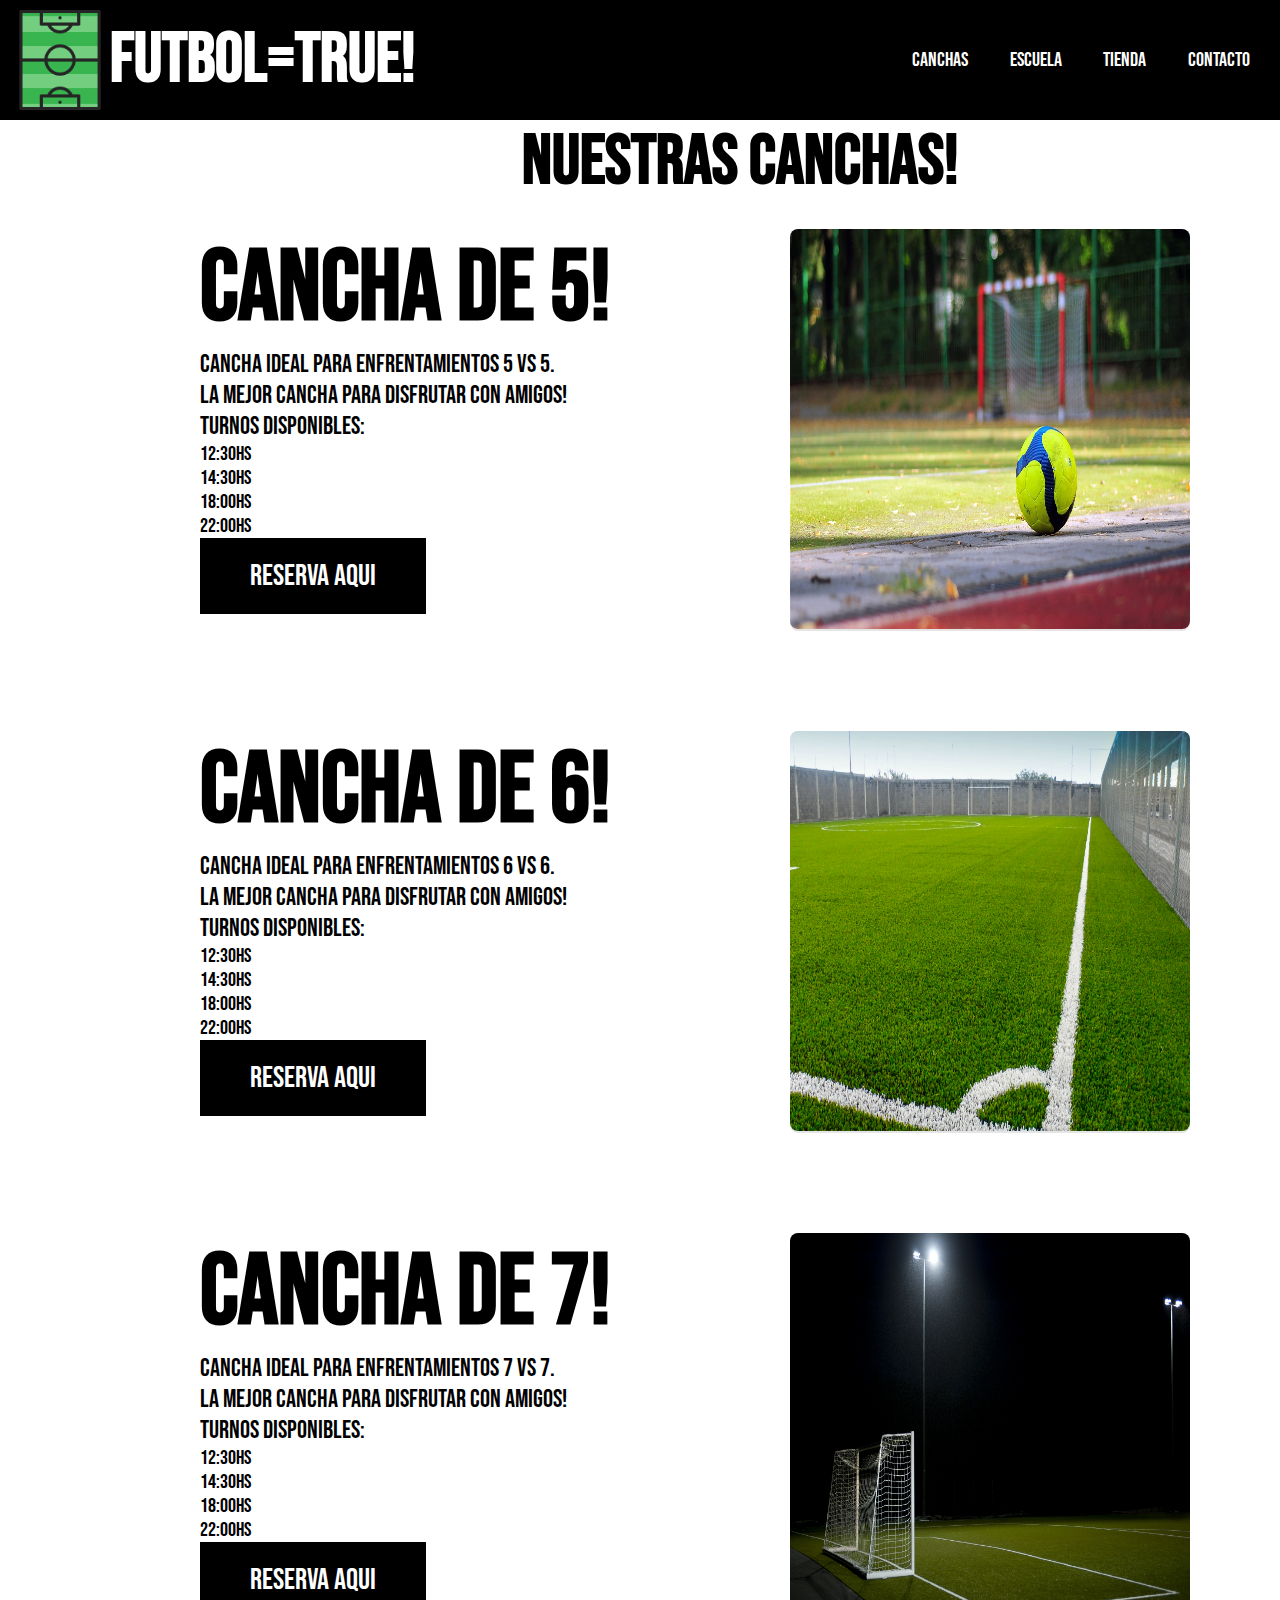
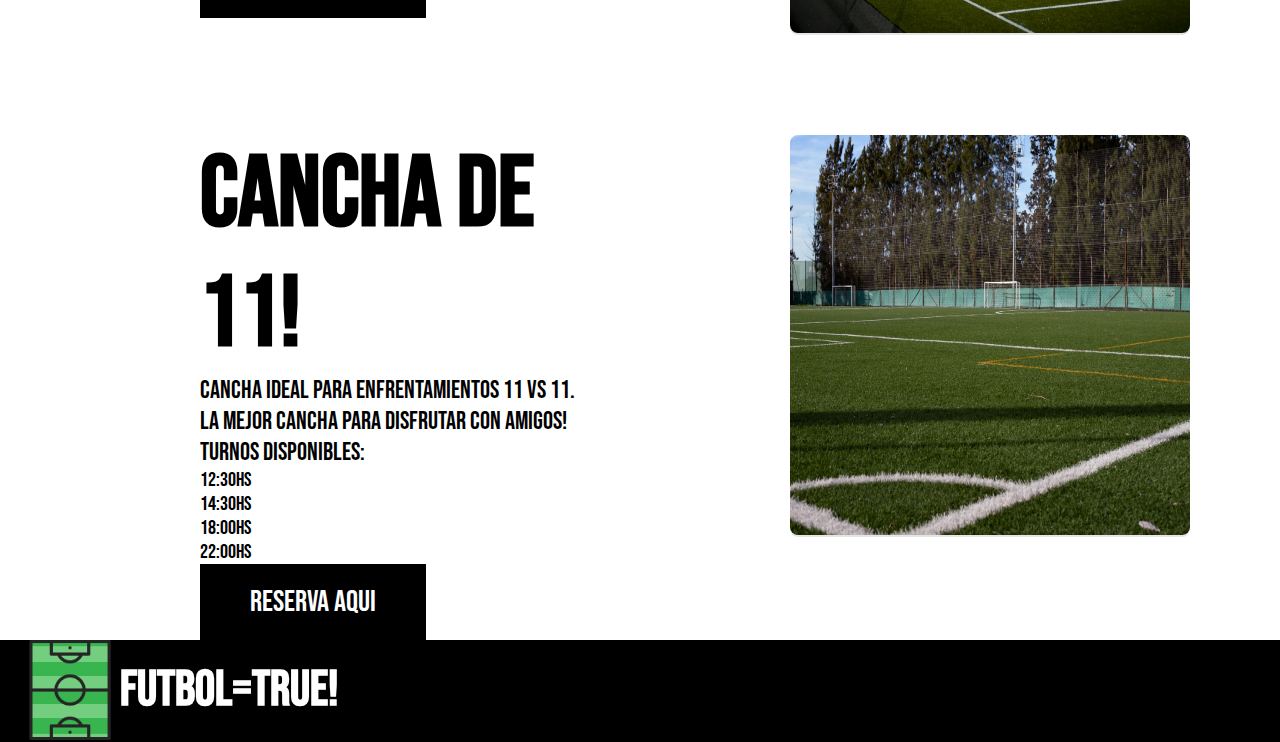
<file: canchas.html>
<!DOCTYPE html>
<html lang="en">

<head>
    <meta charset="UTF-8">
    <meta http-equiv="X-UA-Compatible" content="IE=edge">
    <meta name="viewport" content="width=device-width, initial-scale=1.0">
    <link rel="stylesheet" href="css/main.css">
    <link rel="stylesheet" href="css/styles.css">
    <!-- <link rel="stylesheet" href="css/styles.css"> -->

    <link rel="preconnect" href="https://fonts.googleapis.com">
    <link rel="preconnect" href="https://fonts.gstatic.com" crossorigin>
    <link href="https://fonts.googleapis.com/css2?family=Bebas+Neue&display=swap" rel="stylesheet">
    <title>FUTBOL=TRUE!</title>
</head>

<body>
    <header>



        <nav class="navbar flex-row container2 efecto" id="canchas">
            <div class="flex-row container_logo ">
                <picture class="logo_img ">
                    <img src="img/campo-de-futbol.png" alt="gol" class="logo_img">
                </picture>


                <a href="index.html">
                    <h1 class="logo_nombre">
                        Futbol=<span class="logo__bold">True!</span>
                    </h1>
                </a>
            </div>

            <ul class="menu flex-column    ">
                <li><a class="menu_link" href="canchas.html">Canchas</a></li>
                <li><a class="menu_link" href="escuela.html">Escuela</a></li>
                <li><a class="menu_link" href="tienda.html">Tienda</a></li>
                <li><a class="menu_link" href="contacto.html">Contacto</a></li>
            </ul>


        </nav>
    </header>
    <section>
        <main class="">

            <div class="container_cancha">
                <h1 class="centrar-txt margin-bot container_h1 ">Nuestras Canchas!</h1>

                <div class="contenedor_grid  container_grid">



                    <div>
                        <h2 class="contenido_canchas_h1  container_h2 ">Cancha de 5!</h2>
                        <p class="color-n container_p">Cancha ideal para enfrentamientos 5 Vs 5.

                            <br> La mejor cancha para disfrutar con amigos! <br> Turnos disponibles:
                        </p>
                        <ul class="contenido_canchas_ul container_ul">
                            <li>12:30hs</li>
                            <li>14:30HS</li>
                            <li>18:00HS</li>
                            <li>22:00HS</li>
                        </ul>
                        <a href="#canchas"> <button class="boton container_canchas_boton" type="button"
                                href="#canchas">RESERVA
                                AQUI</button></a>
                    </div>
                    <picture>

                        <img class="contenedor_img container_img card" src="img/cancha de 5.jpg" alt="cancha de 5">
                    </picture>
                </div>

                <div class="contenedor_grid  container_grid">

                    <div>
                        <h2 class="contenido_canchas_h1 container_h2">Cancha de 6!</h2>
                        <p class="color-n container_p">Cancha ideal para enfrentamientos 6 Vs 6.

                            <br> La mejor cancha para disfrutar con amigos! <br> Turnos disponibles:
                        </p>
                        <ul class="contenido_canchas_ul container_ul">
                            <li>12:30hs</li>
                            <li>14:30HS</li>
                            <li>18:00HS</li>
                            <li>22:00HS</li>
                        </ul>
                        <a href="#canchas"> <button class="boton container_canchas_boton" type="button"
                                href="#canchas">RESERVA
                                AQUI</button></a>
                    </div>
                    <picture>

                        <img class="contenedor_img2  card container_img" src="img/cancha de 7.jpg" alt="cancha de 6">
                    </picture>
                </div>
                <div class="contenedor_grid container_grid ">




                    <div>
                        <h2 class="contenido_canchas_h1 container_h2">Cancha de 7!</h2>
                        <p class="color-n container_p">Cancha ideal para enfrentamientos 7 Vs 7.

                            <br> La mejor cancha para disfrutar con amigos! <br> Turnos disponibles:
                        </p>
                        <ul class="contenido_canchas_ul container_ul">
                            <li>12:30hs</li>
                            <li>14:30HS</li>
                            <li>18:00HS</li>
                            <li>22:00HS</li>
                        </ul>
                        <a href="#canchas"> <button class="boton container_canchas_boton" type="button"
                                href="#canchas">RESERVA
                                AQUI</button></a>
                    </div>
                    <picture>

                        <img class="contenedor_img card container_img" src="img/chancha de 7 turno nocturno.jpg"
                            alt="cancha de 7">
                    </picture>

                </div>
                <div class="contenedor_grid2 container_grid2">



                    <div class="contenedor_div canchas11 ">
                        <h2 class="contenido_canchas_h1 container_h2">Cancha de 11!</h2>
                        <p class="color-n container_p">Cancha ideal para enfrentamientos 11 Vs 11.

                            <br> La mejor cancha para disfrutar con amigos! <br> Turnos disponibles:
                        </p>
                        <ul class="contenido_canchas_ul container_ul">
                            <li>12:30hs</li>
                            <li>14:30HS</li>
                            <li>18:00HS</li>
                            <li>22:00HS</li>
                        </ul>
                        <a href="#canchas"> <button class="boton container_canchas_boton" type="button"
                                href="#canchas">RESERVA
                                AQUI</button></a>
                    </div>
                    <picture>

                        <img class="contenedor_img3 card  container_img3" src="img/NEW-PERFIL-JUNE-2020-19.jpg"
                            alt="cancha de 11">
                    </picture>

                </div>
            </div>
        </main>
    </section>













    <footer>
        <nav class="menu flex-row " id="canchas">
            <div class="flex-row menu_div">
                <picture class="menu_div_pic ">
                    <img src="img/campo-de-futbol.png" alt="gol" class="logo_img menu_div_pic--img">
                </picture>


                <h2 class="menu_logo">
                    Futbol=<span class="logo__bold">True!</span>
                </h2>

            </div>

            <!-- <ul class=" flex-row menu_div_ul">
                <li><a class="menu_link" href="canchas.html">Canchas</a></li>
                <li><a class="menu_link" href="escuela.html">Escuela</a></li>
                <li><a class="menu_link" href="tienda.html">Tienda</a></li>
                <li><a class="menu_link" href="contacto.html">Contacto</a></li>
            </ul> -->


        </nav>
    </footer>
</body>

</html>
</file>
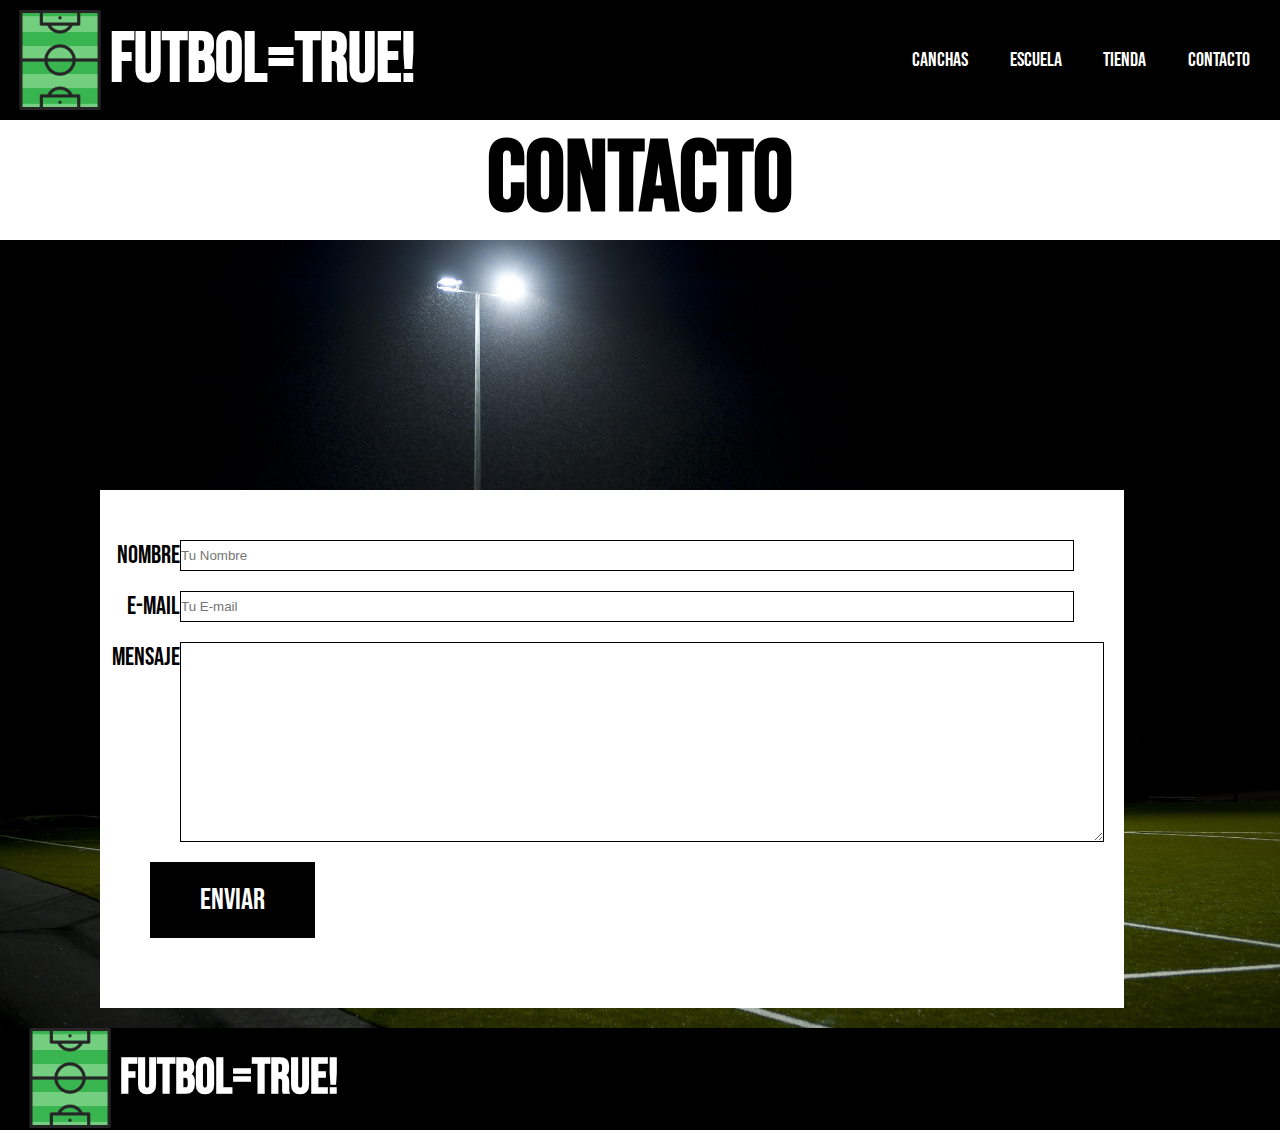
<file: contacto.html>
<!DOCTYPE html>
<html lang="en">

<head>
  <meta charset="UTF-8" />
  <meta http-equiv="X-UA-Compatible" content="IE=edge" />
  <meta name="viewport" content="width=device-width, initial-scale=1.0" />
  <link rel="stylesheet" href="css/styles.css" />
  <link rel="stylesheet" href="css/main.css">
  <link rel="preconnect" href="https://fonts.googleapis.com" />
  <link rel="preconnect" href="https://fonts.gstatic.com" crossorigin />
  <link href="https://fonts.googleapis.com/css2?family=Bebas+Neue&display=swap" rel="stylesheet" />
  <title>FUTBOL=TRUE!</title>
</head>

<body>
  <header>
    <nav class="navbar flex-row container2 efecto" id="canchas">
      <div class="flex-row container_logo ">
        <picture class="logo_img ">
          <img src="img/campo-de-futbol.png" alt="gol" class="logo_img">
        </picture>


        <a href="index.html">
          <h1 class="logo_nombre">
            Futbol=<span class="logo__bold">True!</span>
          </h1>
        </a>
      </div>

      <ul class="menu flex-column    ">
        <li><a class="menu_link" href="canchas.html">Canchas</a></li>
        <li><a class="menu_link" href="escuela.html">Escuela</a></li>
        <li><a class="menu_link" href="tienda.html">Tienda</a></li>
        <li><a class="menu_link" href="contacto.html">Contacto</a></li>
      </ul>


    </nav>

  </header>

  <section>
    <main class="container_contacto">
      <h3 class="centrar-texto negro container_h4">Contacto</h3>

      <div class="contacto-bg container_contacto"></div>

      <form class="formulario container_form">
        <div class="campo container_form-camp">
          <label class="campo__label container_camp_label" for="nombre">Nombre</label>
          <input class="campo__field container_camp_fiel" type="text" placeholder="Tu Nombre" id="nombre" />
        </div>
        <div class="campo campo container_form-camp">
          <label class="campo__label container_camp_label" for="email">E-mail</label>
          <input class="campo__field container_camp_field" type="email" placeholder="Tu E-mail" id="email" />
        </div>
        <div class="campo campo container_form-camp">
          <label class="campo__label container_camp_label" for="mensaje">Mensaje</label>
          <textarea class="campo__field container_camp_field campo__field--textarea container_camp_field--textarea"
            id="mensaje"></textarea>
        </div>

        <div class="campo container_form-camp ">
          <input type="submit" value="Enviar" class="container_form_boton boton boton--primario" />
        </div>
      </form>
    </main>
  </section>

  <footer>
    <nav class="menu flex-row " id="canchas">
      <div class="flex-row menu_div">
        <picture class="menu_div_pic ">
          <img src="img/campo-de-futbol.png" alt="gol" class="logo_img menu_div_pic--img">
        </picture>


        <h2 class="menu_logo">
          Futbol=<span class="logo__bold">True!</span>
        </h2>

      </div>

      <!-- <ul class=" flex-row menu_div_ul">
            <li><a class="menu_link" href="canchas.html">Canchas</a></li>
            <li><a class="menu_link" href="escuela.html">Escuela</a></li>
            <li><a class="menu_link" href="tienda.html">Tienda</a></li>
            <li><a class="menu_link" href="contacto.html">Contacto</a></li>
        </ul> -->


    </nav>
  </footer>
</body>

</html>
</file>
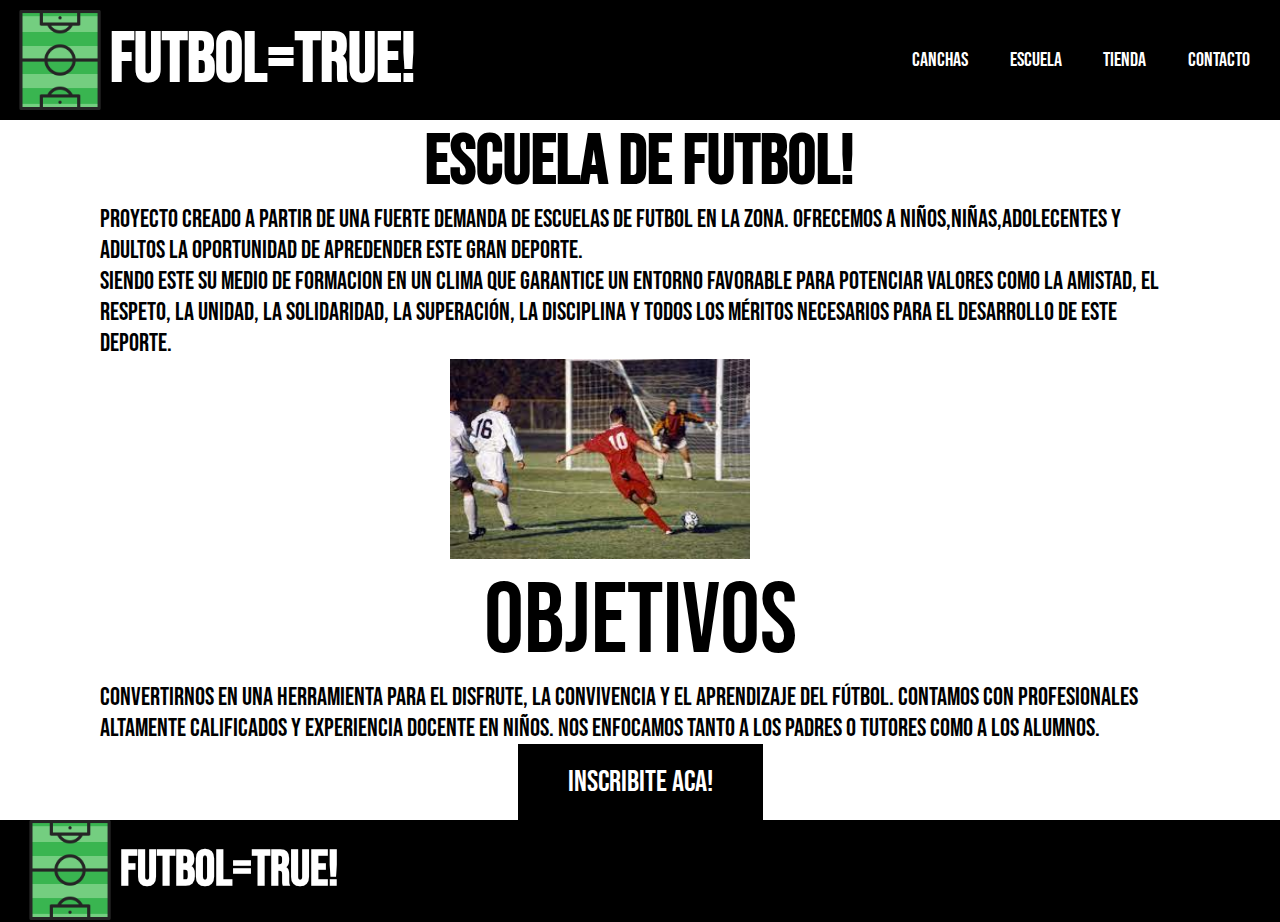
<file: escuela.html>
<!DOCTYPE html>
<html lang="en">

<head>
    <meta charset="UTF-8">
    <meta http-equiv="X-UA-Compatible" content="IE=edge">
    <meta name="viewport" content="width=device-width, initial-scale=1.0">
    <link rel="stylesheet" href="css/styles.css">
    <link rel="stylesheet" href="css/main.css">
    <link rel="preconnect" href="https://fonts.googleapis.com">
    <link rel="preconnect" href="https://fonts.gstatic.com" crossorigin>
    <link href="https://fonts.googleapis.com/css2?family=Bebas+Neue&display=swap" rel="stylesheet">
    <title>FUTBOL=TRUE!</title>
</head>

<body>
    <header>
        <!-- <nav class="navbar flex-row  margin-bot efecto " id="canchas">
            <div class="flex-row menu_div">
                <picture class="logo_img  menu_div_pic">
                    <img src="img/campo-de-futbol.png" alt="gol" class="logo_img menu_div_pic--img">
                </picture>

                <a class="menu_div_a" href="index.html">
                    <h2 class="logo_nombre navbar_div_h2">
                        Futbol=<span class="logo__bold">True!</span>
                    </h2>
                </a>

            </div>

            <ul class=" flex-row menu_div_ul">
                <li><a class="menu_link" href="canchas.html">Canchas</a></li>
                <li><a class="menu_link" href="escuela.html">Escuela</a></li>
                <li><a class="menu_link" href="tienda.html">Tienda</a></li>
                <li><a class="menu_link" href="contacto.html">Contacto</a></li>
            </ul>


        </nav> -->
        <nav class="navbar flex-row container2 efecto" id="canchas">
            <div class="flex-row container_logo ">
                <picture class="logo_img ">
                    <img src="img/campo-de-futbol.png" alt="gol" class="logo_img">
                </picture>


                <a href="index.html">
                    <h1 class="logo_nombre">
                        Futbol=<span class="logo__bold">True!</span>
                    </h1>
                </a>
            </div>

            <ul class="menu flex-column    ">
                <li><a class="menu_link" href="canchas.html">Canchas</a></li>
                <li><a class="menu_link" href="escuela.html">Escuela</a></li>
                <li><a class="menu_link" href="tienda.html">Tienda</a></li>
                <li><a class="menu_link" href="contacto.html">Contacto</a></li>
            </ul>


        </nav>

    </header>


    <section>
        <main>
            <h1 class="centrar-txt">Escuela de Futbol!</h1>
            <div class="container ">

                <div class="container_escuela">
                    <p class="color-n ">
                        Proyecto creado a partir de una fuerte demanda de escuelas de futbol en la zona.
                        Ofrecemos a niños,niñas,adolecentes y adultos la oportunidad de
                        apredender este gran
                        deporte.
                        <br>Siendo este su medio de formacion en un clima que garantice un entorno favorable para
                        potenciar valores como la amistad, el respeto, la unidad, la solidaridad, la superación, la
                        disciplina y todos los méritos necesarios para el desarrollo de este deporte.
                </div>
                <div class="flex-row container_pic">
                    <picture>
                        <img class="contenedor_img4" src="img/escuela.jpg" alt="escuela">
                    </picture>
                    <picture>
                        <img class="contenedor_img5" src="img/escuela2.jpg" alt="escuela">
                    </picture>
                </div>
                <div class="flex-column container_objetivos">
                    <p class="negro centrar-txt">OBJETIVOS</p>
                    <p class="color-n">Convertirnos en una herramienta para el disfrute, la convivencia y el aprendizaje
                        del
                        fútbol.
                        Contamos con profesionales altamente calificados y experiencia docente en niños. NOS ENFOCAMOS

                        tanto a los padres o tutores como a los alumnos.</p>
                    <a href="#canchas"> <button class="boton  menu_link" type="button" href="#canchas">
                            inscribite aca!</button></a>
                    </p>
                </div>
            </div>
        </main>
    </section>
    <footer>
        <nav class="menu flex-row " id="canchas">
            <div class="flex-row menu_div">
                <picture class="menu_div_pic ">
                    <img src="img/campo-de-futbol.png" alt="gol" class="logo_img menu_div_pic--img">
                </picture>


                <h2 class="menu_logo">
                    Futbol=<span class="logo__bold">True!</span>
                </h2>

            </div>

            <!-- <ul class=" flex-row menu_div_ul">
                <li><a class="menu_link" href="canchas.html">Canchas</a></li>
                <li><a class="menu_link" href="escuela.html">Escuela</a></li>
                <li><a class="menu_link" href="tienda.html">Tienda</a></li>
                <li><a class="menu_link" href="contacto.html">Contacto</a></li>
            </ul> -->


        </nav>
    </footer>
</body>

</html>
</file>
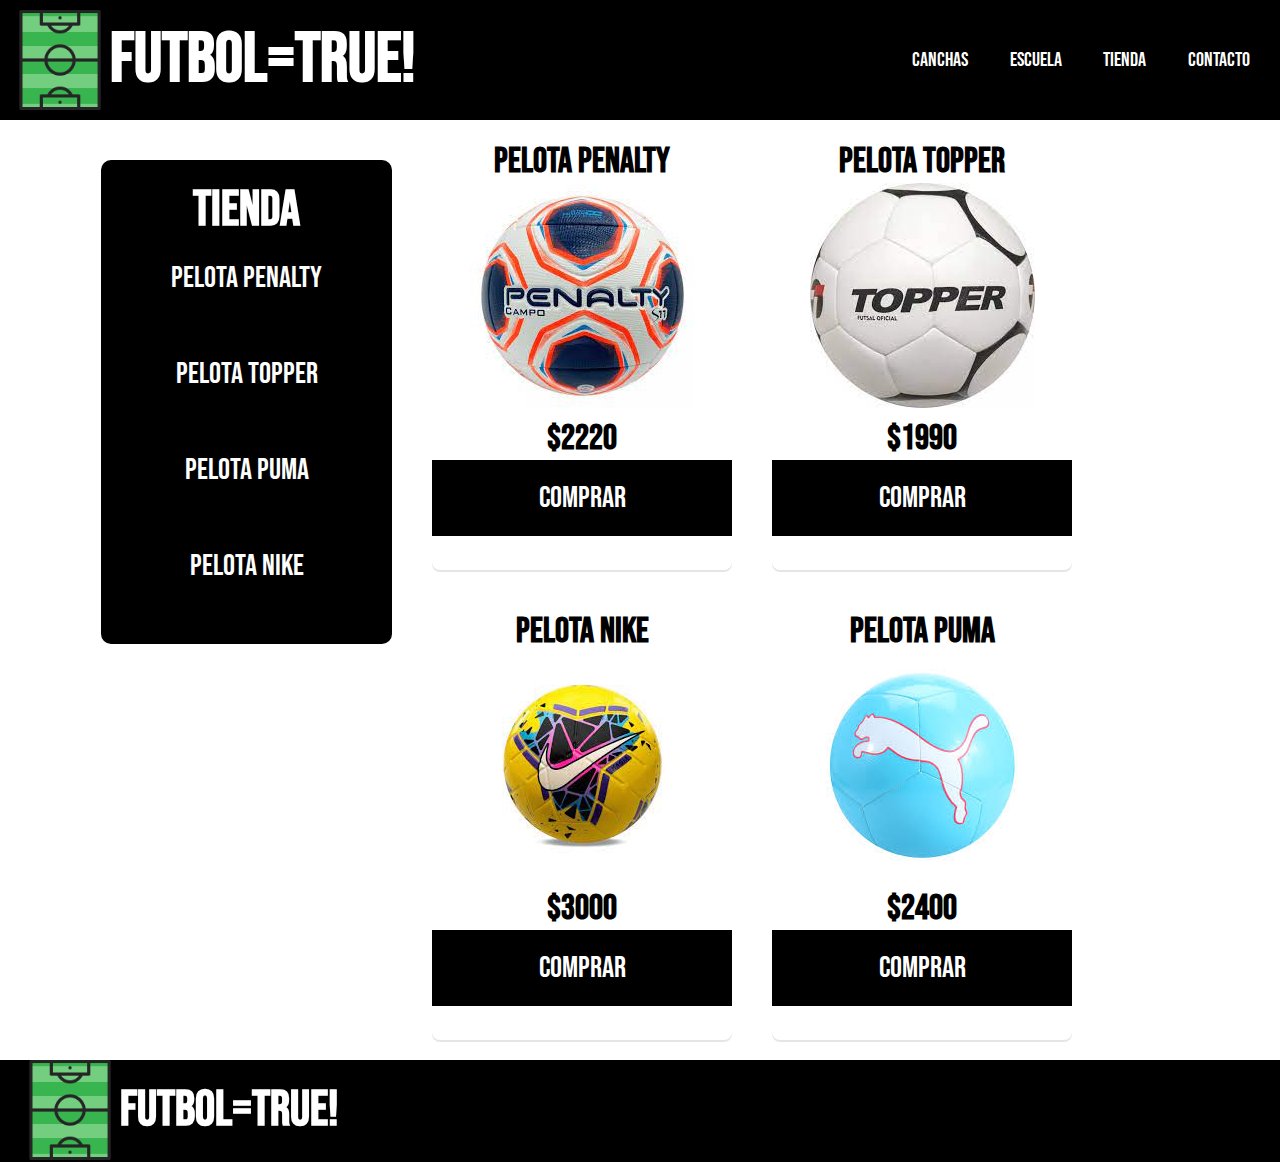
<file: tienda.html>
<!DOCTYPE html>
<html lang="en">

<head>
    <meta charset="UTF-8">
    <meta http-equiv="X-UA-Compatible" content="IE=edge">
    <meta name="viewport" content="width=device-width, initial-scale=1.0">
    <link rel="stylesheet" href="css/styles.css">
    <link rel="stylesheet" href="css/main.css">
    <link rel="preconnect" href="https://fonts.googleapis.com">
    <link rel="preconnect" href="https://fonts.gstatic.com" crossorigin>
    <link href="https://fonts.googleapis.com/css2?family=Bebas+Neue&display=swap" rel="stylesheet">
    <title>FUTBOL=TRUE!</title>
</head>

<body>
    <header>
        <nav class="navbar flex-row container2 efecto" id="canchas">
            <div class="flex-row container_logo ">
                <picture class="logo_img ">
                    <img src="img/campo-de-futbol.png" alt="gol" class="logo_img">
                </picture>


                <a href="index.html">
                    <h1 class="logo_nombre">
                        Futbol=<span class="logo__bold">True!</span>
                    </h1>
                </a>
            </div>

            <ul class="menu flex-column    ">
                <li><a class="menu_link" href="canchas.html">Canchas</a></li>
                <li><a class="menu_link" href="escuela.html">Escuela</a></li>
                <li><a class="menu_link" href="tienda.html">Tienda</a></li>
                <li><a class="menu_link" href="contacto.html">Contacto</a></li>
            </ul>


        </nav>

    </header>

    <section>
        <main>
            <div class=" flex-row container">

                <aside id="aside2" class="flex-column titulo aside2 aside3 container_aside2">
                    <h3 class="titulo container_h3">Tienda</h3>
                    <nav class="indice  flex-column container_aside_nav">
                        <a class="boton container_canchas_boton" href="#penalty">Pelota penalty</a>
                        <a class="boton container_canchas_boton" href="#topper">Pelota topper</a>
                        <a class="boton container_canchas_boton" href="#puma">Pelota puma</a>
                        <a class="boton container_canchas_boton" href="#nike2">Pelota nike</a>
                        <!-- 
                        <a class="boton container_canchas_boton" href="#adidas">Botin adidas</a>
                        <a class="boton container_canchas_boton" href="#nike">Botin nike</a> -->


                    </nav>
                </aside>
                <!-- flex-row  -->
                <div class="contenedor_tienda_pelotas container_tienda ">
                    <!-- div de abajo clases :flex-column contenedor_tienda_grid ancla -->
                    <div class="  container_tienda_pelotas">
                        <div class="contenedor_tienda_producto card extra ancla container_pelota--penalty">
                            <h3 id="penalty">Pelota penalty</h3>
                            <img src="img/ppenalty.jpg" alt="adidas">
                            <h3>$2220</h3>
                            <a class="ancla" href="#"> <button class="boton ancla container_canchas_boton" type="button"
                                    href="#">
                                    Comprar</button></a>
                            </p>
                        </div>
                        <div class="contenedor_tienda_producto extra card container_pelota--topper">
                            <h3 id="topper">Pelota topper</h3>
                            <img src="img/ptoper.jpg" alt="adidas">
                            <h3>$1990</h3>
                            <a href="#"> <button class="boton ancla  container_canchas_boton" type="button" href="#">
                                    Comprar</button></a>
                            </p>
                        </div>
                        <div class="contenedor_tienda_producto card container_pelota--nike ">
                            <h3 id="nike2">Pelota nike</h3>
                            <img src="img/pnike.jpg" alt="adidas">
                            <h3>$3000</h3>
                            <a href="#"> <button class="boton ancla  container_canchas_boton" type="button " href="#">
                                    Comprar</button></a>
                            </p>
                        </div>
                        <div class="contenedor_tienda_producto extra card container_pelota--puma">
                            <h3 id="puma">Pelota puma</h3>
                            <img src="img/ppuma.jpg" alt="adidas">
                            <h3>$2400</h3>
                            <a href="#"> <button class="boton ancla  container_canchas_boton" type="button" href="#">
                                    Comprar</button></a>
                            </p>

                        </div>
                        <!-- fin pelotas -->
                    </div>

                </div>
            </div>
            </div>

            </div>


            </div>

        </main>
    </section>
    <footer>
        <nav class="menu flex-row " id="canchas">
            <div class="flex-row menu_div">
                <picture class="menu_div_pic ">
                    <img src="img/campo-de-futbol.png" alt="gol" class="logo_img menu_div_pic--img">
                </picture>


                <h2 class="menu_logo">
                    Futbol=<span class="logo__bold">True!</span>
                </h2>

            </div>

            <!-- <ul class=" flex-row menu_div_ul">
                <li><a class="menu_link" href="canchas.html">Canchas</a></li>
                <li><a class="menu_link" href="escuela.html">Escuela</a></li>
                <li><a class="menu_link" href="tienda.html">Tienda</a></li>
                <li><a class="menu_link" href="contacto.html">Contacto</a></li>
            </ul> -->


        </nav>
    </footer>
</body>

</html>



<!-- <div class="contenedor_tienda_pelotas flex-column">
    <div class="flex-column contenedor_tienda_grid ">
        <div class="contenedor_tienda_producto">
            <h3>botines adidas</h3>
            <img src="img/badiadas.jpg" alt="adidas">
            <h3>$2000</h3>
            <a href="#"> <button class="boton" type="button" href="#">
                    Comprar</button></a>
            </p>
        </div>
        <div class="contenedor_tienda_producto">
            <h3>botines nike</h3>
            <img src="img/bnike.jpg" alt="adidas">
            <h3>$2000</h3>
            <a href="#"> <button class="boton" type="button" href="#">
                    Comprar</button></a>
            </p>
        </div>
        <div class="contenedor_tienda_producto">
            <h3>botines UMBRO</h3>
            <img src="img/bumbro.jpg" alt="adidas">
            <h3>$2000</h3>
            <a href="#"> <button class="boton" type="button" href="#">
                    Comprar</button></a>
            </p>
        </div>
        <div class="contenedor_tienda_producto">
            <h3>botines puma</h3>
            <img src="img/bpuma.jpg" alt="adidas">
            <h3>$2000</h3>
            <a href="#"> <button class="boton" type="button" href="#">
                    Comprar</button></a>
            </p>
        </div>
    </div>
</div>

</div>
</div> -->
</file>
<file: css/main.css>
*,
*:before,
*:after {
  padding: 0;
  margin: 0;
  box-sizing: border-box; }

html {
  font-size: 62.5%;
  /* 1 rem = 10px */
  scroll-behavior: smooth; }

body {
  color: var(black); }

a {
  display: flex;
  text-decoration: none;
  outline: none;
  align-items: center; }

/* a:hover :{
      /* text-decoration: underline; 
      */
h1 {
  font-family: var("Bebas Neue", cursive);
  font-size: 7rem;
  color: var(white); }

h2 {
  font-family: var("Bebas Neue", cursive); }

p {
  font-family: var("Bebas Neue", cursive);
  font-size: 2.5rem;
  color: var(--color);
  margin: 0%;
  padding: 0; }

/* HELPERS */
.color-n {
  color: var(black); }

.centrar-txt {
  text-align: center;
  color: var(black); }

.flex-column {
  display: flex;
  flex-direction: column;
  align-items: center; }

.flex-row {
  display: flex; }

.container_img {
  height: 200px;
  width: 300px; }

.container_img2 {
  height: 200px;
  width: 300px; }

.container_img3 {
  height: 200px;
  width: 300px; }

header {
  background-color: var(--secundario); }
  header .hero {
    min-height: 87.5vh;
    position: relative; }
    header .hero .container_canchas_boton {
      display: block;
      font-family: var(--fuente);
      color: var(--color);
      text-align: center;
      padding: 2rem 5rem;
      font-size: 3rem;
      text-transform: uppercase;
      background-color: black;
      margin-bottom: 2rem;
      border: none;
      text-decoration: none;
      align-items: center; }
      header .hero .container_canchas_boton:hover {
        color: var(--secundario);
        background-color: #3c7209;
        transition: 0.4s ease-out all; }
  
header .hero_promo {
      padding-top: 350px;
      display: flex;
      flex-direction: column;
      justify-content: center;
      align-items: center;
      margin: auto;
      position: sticky;
      z-index: 2; }
  header .efecto {
    animation: efecto 1s; }
  header .navbar {
    padding: 10px;
    background: var(black);
    position: sticky;
    display: flex; }
  header .navbar {
    padding: 10px;
    background: var(--secundario);
    position: sticky;
    display: flex;
    justify-content: space-between;
    align-items: center;
    top: 0;
    background: var(black);
    background: var(--secundario);
    position: sticky !important;
    top: 0; }
    header .navbar_logo_img {
      height: 100px;
      width: auto; }
  header header .logo {
    flex-basis: 70%; }
  header .menu {
    flex-basis: 30%;
    justify-content: space-between; }
  header .menu {
    background-color: var(--secundario);
    margin-bottom: 0rem;
    flex-direction: row;
    justify-content: space-between;
    align-items: center;
    flex-basis: 30%; }
    header .menu_logo {
      color: var(--color);
      font-size: 5rem;
      padding-top: 2rem; }
    header .menu_link {
      color: #fff;
      display: inline-block;
      padding: 20px;
      width: 100%;
      text-align: center;
      color: var(--color);
      transition: 0.4s ease-out all;
      font-size: 2rem;
      font-family: var(--fuente); }
      header .menu_link_link:hover {
        background: #3c7209;
        color: #fff;
        text-decoration: none; }

.efecto {
  animation: efecto 1s; }

/* header h1{
      font-size: 2rem;
  } */
/* header{
      background: var(--secundario);
      position: sticky;
      top: 0;
  } */
.navbar_ul {
  justify-content: space-between;
  align-items: center;
  flex-direction: row; }

.menu_div_ul {
  flex-basis: 30%; }

.boton {
  display: block;
  font-family: var(--fuente);
  color: var(--color);
  text-align: center;
  padding: 2rem 5rem;
  font-size: 3rem;
  text-transform: uppercase;
  background-color: black;
  border: none;
  text-decoration: none;
  align-items: center; }

.ancla {
  width: 30rem;
  text-align: center; }

.boton:hover {
  color: var(--secundario);
  background-color: #3c7209;
  transition: 0.4s ease-out all; }

@media (max-width: 800px) {
  .navbar {
    padding: 10px;
    background: var(black);
    position: sticky;
    display: flex;
    flex-direction: column; } }

footer {
  background-color: var(black); }
  footer nav .menu {
    background-color: var(black);
    margin-bottom: 0rem;
    flex-direction: row;
    justify-content: space-between;
    align-items: center;
    flex-basis: 30%; }
    footer nav .menu_div_ul {
      flex-basis: 30%; }
    footer nav .menu_logo {
      color: var(white);
      font-size: 5rem;
      padding-top: 2rem; }
    footer nav .menu_div {
      margin-left: 2rem; }

.hero {
  min-height: 89.7vh !important;
  position: relative; }

main .container {
  font-family: "Bebas Neue", cursive;
  max-width: 1080px;
  margin: 0 auto; }
  main .container .flex-row {
    display: flex; }
  main .container_canchas {
    display: flex; }
  main .container_aside {
    min-width: 10%;
    margin-top: 15px;
    margin-bottom: 10px;
    margin-left: 10px;
    margin-right: 60px;
    padding-right: 10px;
    /* margin: 40px 20px 20px 0; */
    height: 23%;
    background-color: var(black);
    padding: 2rem;
    border-radius: 10px;
    position: sticky;
    top: 1.5rem;
    font-size: 5rem;
    font-family: var("Bebas Neue", cursive); }
    main .container_aside_aside_titulo {
      font-family: var("Bebas Neue", cursive);
      color: var(--color);
      padding: 1.2rem;
      text-align: center; }
    main .container_aside_aside_ancla {
      display: block;
      font-family: var("Bebas Neue", cursive);
      color: var(--color);
      text-align: center;
      padding: 2rem 5rem;
      font-size: 3.6rem;
      text-transform: uppercase;
      background-color: black;
      border: none;
      text-decoration: none;
      align-items: center; }
  main .container_canchas_h2 {
    font-size: 5rem;
    margin-left: 1rem; }
  main .container_canchas_p {
    font-size: 4rem; }
  main .container_canchas_ul {
    font-family: var(--fuente);
    color: var(--secundario);
    padding: 1.2rem;
    font-size: 4rem;
    list-style: none; }
  main .container .container_canchas_boton {
    display: block;
    font-family: var(--fuente);
    color: var(--color);
    text-align: center;
    padding: 2rem 5rem;
    font-size: 3rem;
    text-transform: uppercase;
    background-color: black;
    margin-bottom: 2rem;
    border: none;
    text-decoration: none;
    align-items: center; }
    main .container .container_canchas_boton:hover {
      color: var(--secundario);
      background-color: #3c7209;
      transition: 0.4s ease-out all; }

@media only screen and (min-width: 769px) and (max-width: 1278px) {
  h1 {
    font-size: 4rem !important; }
  .logo_nombre {
    font-size: 3rem !important; } }

@media only screen and (min-width: 200px) and (max-width: 500px) {
  h1 {
    font-size: 1rem !important; }
  .menu_logo {
    font-size: 3rem !important; }
  .menu_link {
    width: 75px !important;
    padding-top: 10px !important;
    padding-bottom: 10px !important;
    margin-bottom: 0rem !important;
    margin-right: 0rem !important;
    margin-left: -1rem !important;
    font-size: 2rem !important; } }

@media (max-width: 768px) {
  h1 {
    font-size: 1.8rem !important; }
  .hero {
    min-height: 80vh !important;
    position: relative; }
  .container_aside {
    display: none; } }

main .container_h4 {
  text-align: center; }

main .container_form {
  margin-left: 20rem;
  margin-right: 20rem;
  margin-bottom: 2rem; }

main .campo__label {
  margin-left: -4rem; }

main .campo__field {
  margin-left: -2rem; }

main .campo__field--textarea {
  margin-right: -3rem; }

@media only screen and (min-width: 770px) and (max-width: 1500px) {
  .container_h4 {
    color: var(white) !important;
    text-align: center !important; }
  .container_form {
    margin-left: 10rem  !important;
    margin-right: 8rem !important;
    margin-bottom: 2rem  !important; }
  .campo__label {
    margin-left: -4rem !important; }
  .campo__field {
    margin-left: -2rem !important; }
  .campo__field--textarea {
    margin-right: -3rem  !important; } }

@media only screen and (min-width: 300px) and (max-width: 768px) {
  .container_h4 {
    color: var(white) !important;
    text-align: center !important; }
  .container_form {
    margin-left: 2rem  !important;
    margin-right: 2rem !important;
    margin-bottom: 2rem  !important; }
  .campo__label {
    margin-left: -4rem !important; }
  .campo__field {
    margin-left: -2rem !important; }
  .campo__field--textarea {
    margin-right: -3rem  !important; } }

@media (max-width: 768) {
  .container_form {
    margin-left: -20rem !important;
    margin-right: 2rem !important;
    margin-bottom: 2rem !important; }
  .campo__label {
    margin-left: -4rem !important; }
  .campo__field {
    margin-left: -2rem !important; }
  .campo__field--textarea {
    margin-right: -3rem !important; }
  .container_h4 {
    color: var(white) !important;
    text-align: center !important; }
  .container_form {
    margin-left: -44rem  !important;
    margin-right: 20rem !important;
    margin-bottom: 2rem  !important; }
  .campo__label {
    margin-left: -4rem !important; }
  .campo__field {
    margin-left: -2rem !important; }
  .campo__field--textarea {
    margin-right: -3rem  !important; } }

main {
  /* efecto */ }
  main .container_cancha {
    max-width: 80%;
    margin-left: 10rem; }
    main .container_cancha .container_grid,
    main .container_cancha .container_grid2 {
      display: grid;
      grid-template-columns: repeat(2, 1fr); }
    main .container_cancha .contenedor_img {
      /* margin: 0 10px 10px 50px; */
      margin: 0 10px 100px 50px;
      width: 400px;
      height: 400px; }
    main .container_cancha .contenedor_img2 {
      /* margin: 0 10px 10px 50px; */
      margin: 0 10px 100px 50px;
      width: 400px;
      height: 400px; }
    main .container_cancha .contenedor_img3 {
      margin: 0 10px 100px 50px;
      width: 400px;
      height: 400px; }
  main .container_canchas_p {
    font-family: var(--fuente);
    color: var(--secundario);
    padding: 1.2rem;
    font-size: 5rem; }
  main .container_canchas_ul {
    font-family: var(--fuente);
    color: var(--secundario);
    padding: 1.2rem;
    font-size: 4rem;
    list-style: none; }
  main .contenido_canchas_h1 {
    color: var(--secundario);
    font-size: 10rem;
    font-family: var(--fuente);
    list-style: none;
    margin-right: 0; }
  main .contenido_canchas_p {
    color: var(--secundario);
    font-size: 5rem;
    font-family: var(--fuente);
    list-style: none; }
  main .contenido_canchas_ul {
    color: var(--secundario);
    font-size: 2rem;
    font-family: var(--fuente);
    list-style: none; }
  main .container_canchas_boton {
    display: block;
    font-family: var(--fuente);
    color: var(--color);
    text-align: center;
    padding: 2rem 5rem;
    font-size: 3rem;
    text-transform: uppercase;
    background-color: black;
    margin-bottom: 2.4rem;
    border: none;
    text-decoration: none;
    align-items: center; }
    main .container_canchas_boton:hover {
      color: var(--secundario);
      background-color: #3c7209;
      transition: 0.4s ease-out all; }
  main .efecto {
    animation: efecto 1s; }

@media (max-width: 800px) {
  .contenido_canchas_h1 {
    font-size: 5rem !important; }
  .container_cancha {
    margin-left: 2rem !important; }
  .container {
    max-width: 80%;
    margin-left: 1rem !important; }
    .container_grid {
      display: grid;
      grid-template-columns: repeat(1, 1fr) !important; }
    .container_grid2 {
      display: grid;
      grid-template-columns: repeat(1, 1fr) !important; }
    .container_img {
      width: 225px !important;
      height: 225px !important;
      margin: 2rem 0rem 0 auto !important; }
    .container_img3 {
      width: 225px !important;
      height: 225px !important;
      margin: 2rem 0rem 0 auto !important; } }

main .container {
  max-width: 1080px;
  margin: 0 auto; }
  main .container_pic .contenedor_img4 {
    display: none;
    margin-left: -20rem; }
  main .container_pic .contenedor_img5 {
    width: 300px;
    height: 200px;
    margin-left: 35rem; }

@media (max-width: 799px) {
  .contenedor_img5 {
    width: 300px;
    height: 200px;
    margin-left: 12rem !important; }
  .menu_link {
    margin-bottom: 2rem !important; } }

@media (max-width: 765px) {
  .contenedor_img5 {
    width: 300px;
    height: 200px;
    margin-left: 3rem !important; }
  .menu_link {
    margin-bottom: 2rem !important; } }

main .container_aside2 {
  min-width: 10%;
  margin-top: 4rem;
  margin-bottom: 1px;
  margin-left: 1px;
  margin-right: 20px;
  padding-right: 2px;
  /* margin: 40px 20px 20px 0; */
  height: 2%;
  background-color: var(--secundario);
  padding: 2rem;
  border-radius: 10px;
  position: sticky;
  top: 0 rem;
  font-size: 7rem; }

main .container_h3 {
  color: var(--color);
  font-family: var(--fuente);
  font-size: 5rem; }

main .container_canchas_boton {
  display: block;
  font-family: var(--fuente);
  color: var(--color);
  text-align: center;
  padding: 2rem 5rem;
  font-size: 3rem;
  text-transform: uppercase;
  background-color: black;
  margin-bottom: 2rem;
  border: none;
  text-decoration: none;
  align-items: center; }
  main .container_canchas_boton:hover {
    color: var(--secundario);
    background-color: #3c7209;
    transition: 0.4s ease-out all; }

main .container .container_tienda .container_tienda_pelotas {
  display: grid;
  grid-template-columns: repeat(1, 1fr); }

@media only screen and (min-width: 1250px) and (max-width: 1980px) {
  .container_cancha {
    max-width: 100% !important;
    margin-left: 20rem !important; } }

@media only screen and (min-width: 561px) and (max-width: 699px) {
  .container_tienda_pelotas {
    margin-left: 15rem !important; } }

@media only screen and (min-width: 462px) and (max-width: 560px) {
  .container_tienda_pelotas {
    margin-left: 10rem !important; } }

@media only screen and (min-width: 430px) and (max-width: 460px) {
  .container_tienda_pelotas {
    margin-left: 5rem !important; } }

@media (max-width: 1075px) {
  main .container {
    margin-left: 5rem;
    display: flex;
    flex-direction: column; }
    main .container #aside2 {
      display: none; }
    main .container .container_tienda_pelotas {
      display: grid;
      grid-template-columns: repeat 1, 1fr; }
    main .container .container_tienda_botines {
      display: none; }
    main .container div .contenedor_tienda_grid img {
      width: 70px;
      height: 80px; }
    main .container .container_h3 {
      color: var(--color);
      font-family: var(--fuente);
      font-size: 5rem; } }

@media (min-width: 700px) {
  main .container_aside2 {
    min-width: 10%;
    margin-top: 4rem;
    margin-bottom: 1px;
    margin-left: 1px;
    margin-right: 20px;
    padding-right: 2px;
    /* margin: 40px 20px 20px 0; */
    height: 2%;
    background-color: var(--secundario);
    padding: 2rem;
    border-radius: 10px;
    position: sticky;
    top: 0 rem;
    font-size: 7rem; }
  main .container_h3 {
    color: var(--color);
    font-family: var(--fuente);
    font-size: 5rem; }
  main .container_canchas_boton {
    display: block;
    font-family: var(--fuente);
    color: var(--color);
    text-align: center;
    padding: 2rem 5rem;
    font-size: 3rem;
    text-transform: uppercase;
    background-color: black;
    margin-bottom: 2rem;
    border: none;
    text-decoration: none;
    align-items: center;
    margin: 0%; }
    main .container_canchas_boton:hover {
      color: var(--secundario);
      background-color: #3c7209;
      transition: 0.4s ease-out all; }
  main .container .container_tienda .container_tienda_pelotas {
    display: grid;
    grid-template-columns: repeat(2, 1fr); } }
</file>
<file: css/styles.css>
/* Normalize */
:root {
  --fuente: "Bebas Neue", cursive;
  --color: white;
  --secundario: black;
}
html {
  font-size: 62.5%; /* 1 rem = 10px */
  scroll-behavior: smooth;
}
*,
*:before,
*:after {
  padding: 0;
  margin: 0;
  box-sizing: border-box;
}
body {
  color: var(--secundario);
}
a {
  display: flex;
  text-decoration: none;
  outline: none;
  align-items: center;
}

/* a:hover :{
	/* text-decoration: underline; 
    */

h1 {
  font-family: var(--fuente);
  font-size: 7rem;
  color: var(--color);
}
h2 {
  font-family: var(--fuente);
}
p {
  font-family: var(--fuente);
  font-size: 2.5rem;
  color: var(--color);
  margin: 0%;
  padding: 0;
}

/* HELPERS */
.color-n {
  color: var(--secundario);
}
.centrar-txt {
  text-align: center;
  color: var(--secundario);
}
.flex-column {
  display: flex;
  flex-direction: column;
  align-items: center;
}
.flex-row {
  display: flex;
}
/* FIN HELPERS */
/* ~~~~INDEX~~~~ */
.container {
  max-width: 1080px;
  margin: 0 auto;
}
.margin-bot {
  margin-bottom: 25px;
}
.negro {
  color: var(--secundario);
  font-size: 10rem;
  font-family: var(--fuente);
  list-style: none;
  margin: 0;
  padding: 0;
}
video {
  position: absolute;
  top: 0;
  left: 0;
  width: 100%;
  height: 100%;
  object-fit: cover;
}
header {
  background-color: var(--secundario);
}
header .logo {
  flex-basis: 70%;
}
/* header h1{
    font-size: 2rem;
} */
header .menu {
  flex-basis: 30%;
  justify-content: space-between;
}

.navbar {
  padding: 10px;
  background: var(--secundario);
  position: sticky;
  display: flex;

  justify-content: space-between;
  align-items: center;
  top: 0;
  background: var(--secundario);
  position: sticky !important;
  top: 0;
}

/* header{
    background: var(--secundario);
    position: sticky;
    top: 0;
} */
.navbar_ul {
  justify-content: space-between;
  align-items: center;
  flex-direction: row;
}
.menu {
  background-color: var(--secundario);
  margin-bottom: 0rem;
  flex-direction: row;
  justify-content: space-between;
  align-items: center;
  flex-basis: 30%;
}
.menu_logo {
  color: var(--color);
  font-size: 5rem;
  padding-top: 2rem;
}
.menu_div_ul {
  flex-basis: 30%;
}
.menu_link {
  color: #fff;
  display: inline-block;
  padding: 20px;
  width: 100%;
  text-align: center;
  color: var(--color);
  transition: 0.4s ease-out all;
}

.menu_link:hover {
  background: #3c7209;
  color: #fff;
  text-decoration: none;
}
.logo_img {
  height: 100px;
  width: auto;
}
.menu_link {
  font-size: 2rem;
  font-family: var(--fuente);
}
.boton {
  display: block;
  font-family: var(--fuente);
  color: var(--color);
  text-align: center;
  padding: 2rem 5rem;
  font-size: 3rem;
  text-transform: uppercase;
  background-color: black;

  border: none;
  text-decoration: none;
  align-items: center;
}
.ancla {
  width: 30rem;
  text-align: center;
}
.boton:hover {
  color: var(--secundario);
  background-color: #3c7209;
  transition: 0.4s ease-out all;
}
/* .b_c {
  padding-bottom: 0rem;
  padding-top: 0rem;
  padding-right: 0rem;
} */
.contenedor {
  list-style: none;
}
 /* .hero {
  min-height: 87.5vh;
  position: relative;
}  */
.promo {
  padding-top: 350px;
  display: flex;
  flex-direction: column;
  justify-content: center;
  align-items: center;
  width: 60%;
  margin: auto;
  position: relative;
  z-index: 2;
}

.capa {
  position: absolute;
  top: 0;
  left: 0;
  width: 100%;
  height: 100%;
  background: #1c1c1d;
  opacity: 0.5;
  mix-blend-mode: overlay;
}
.contenido {
  display: grid;
  grid-template-columns: 1fr, 2fr;
  column-gap: 4rem;
}
.container_aside {
  min-width: 10%;
  margin-top: 15px;
  margin-bottom: 10px;
  margin-left: 10px;
  margin-right: 60px;
  padding-right: 10px;
  /* margin: 40px 20px 20px 0; */
  height: 100%;
  background-color: var(--secundario);
  padding: 2rem;
  border-radius: 10px;
  position: sticky;
  top: 1.5rem;
  font-size: 5rem;
  font-family: var(--fuente);
}
.container_aside_titulo {
  font-family: var(--fuente);
  color: var(--color);
  padding: 1.2rem;
  text-align: center;
}
.container_aside_nav {
}
.container_aside_ancla {
  display: block;
  font-family: var(--fuente);
  color: var(--color);
  text-align: center;
  padding: 2rem 5rem;
  font-size: 3.6rem;
  text-transform: uppercase;
  background-color: black;

  border: none;
  text-decoration: none;
  align-items: center;
}
.container_aside_ancla:hover {
  color: var(--secundario);
  background-color: #3c7209;
  transition: 0.4s ease-out all;
}
.container_canchas {
}
.container_canchas_div {
}
.container_canchas_p {
  font-family: var(--fuente);
  color: var(--secundario);
  padding: 1.2rem;
  font-size: 5rem;
}
.container_canchas_ul {
  font-family: var(--fuente);
  color: var(--secundario);
  padding: 1.2rem;
  font-size: 4rem;
  list-style: none;
}

.contenido_canchas_h1 {
  color: var(--secundario);
  font-size: 10rem;
  font-family: var(--fuente);
  list-style: none;
  margin-right: 0;
}
.contenido_canchas_p {
  color: var(--secundario);
  font-size: 5rem;
  font-family: var(--fuente);
  list-style: none;
}
.contenido_canchas_ul {
  color: var(--secundario);
  font-size: 2rem;
  font-family: var(--fuente);

  list-style: none;
}
.container_canchas_boton {
  display: block;
  font-family: var(--fuente);
  color: var(--color);
  text-align: center;
  padding: 2rem 5rem;
  font-size: 3rem;
  text-transform: uppercase;
  background-color: black;
  margin-bottom: 2rem;
  border: none;
  text-decoration: none;
  align-items: center;
}
.container_canchas_boton:hover {
  color: var(--secundario);
  background-color: #3c7209;
  transition: 0.4s ease-out all;
}
/* efecto */
.efecto {
  animation: efecto 1s;
}

@keyframes efecto {
  0% {
    opacity: 0;
    transform: translateX(-200vw) skewX(1deg);
  }
}

/* CANCHAS */
.contenedor_img {
  /* margin: 0 10px 10px 50px; */
  margin-right: 2rem;
  margin-bottom: 1rem;
  width: 500px;
  height: 470px;
}

.contenedor_img2 {
  /* margin: 0 10px 10px 50px; */
  
  margin-right: 0;
  width: 500px;
  height: 550px;
}

/* .contenedor_grid{
    
} */

.contenedor_div {
  margin-right: 9rem;
}
.contenedor_img3 {
  width: 450px;
  height: 300px;
  margin-left: 4rem;
  margin-right: 0rem;
}

/* tienda  */

.container_aside2 {
  min-width: 10%;
  margin-top: 0;
  margin-bottom: 1px;
  margin-left: 1px;
  margin-right: 20px;
  padding-right: 2px;
  /* margin: 40px 20px 20px 0; */
  height: 2%;
  background-color: var(--secundario);
  padding: 2rem;
  border-radius: 10px;
  position: sticky;
  top: rem;
  font-size: 7rem;
}
.asideflex {
  display: flex;
  flex-direction: row;
  justify-content: space-between;
  align-items: center;
}
.boton4 {
  display: block;
  font-family: var(--fuente);
  color: var(--color);
  text-align: center;
  padding: 2rem 5rem;
  font-size: 3rem;
  text-transform: uppercase;
  background-color: black;

  border: none;
  text-decoration: none;
  align-items: center;
  font-size: 2.3rem;
  margin-bottom: 2rem;
  box-sizing: border-box;
  margin-right: 2rem;
  margin-left: 0rem;
  margin-top: 1rem;
}
.boton4:hover {
  color: var(--secundario);
  background-color: #3c7209;
  transition: 0.4s ease-out all;
}
.contenedor_tienda_producto {
  margin-left: 1rem;
  margin-right: 0rem;
  margin-top: 8rem;
  font-size: 3rem;
  font-family: var(--fuente);
}
.contenedor_tienda_producto2 {
  margin-left: 1rem;
  margin-right: 10rem;
  margin-top: 8rem;
  font-size: 3rem;
  font-family: var(--fuente);
}
.contenedor_tienda_grid {
  display: grid;
  grid-template-columns: repeat(2, 1fr);
  margin-left: -1rem;
  margin-right: -12em;
}
.extra {
  margin-left: -30rem;
}
.extra3 {
  margin-top: 3rem;
}
.card {
  width: 300px;
  height: 430px;
  border-radius: 8px;
  box-shadow: 0 2px rgba(0, 0, 0, 0.1);
  overflow: hidden;
  margin: 2rem;
  text-align: center;
  transition: all 0.25s;
}
.card:hover {
  transform: translateY(-15px);
  box-shadow: 0 12px 16px rgba(0, 0, 0, 0.2);
}
.extra2 {
  margin-right: -1000rem;
}

.form {
  background-color: var(--color);
  margin: -15rem auto 0 auto;
  width: 95%;
}

.contacto-bg {
  background-image: url(../img/chancha\ de\ 7\ turno\ nocturno.jpg);
  height: 80rem;
  background-size: cover;
  background-repeat: no-repeat;
}

.formulario {
  background-color: var(--color);
  margin: -55rem auto 0 auto;
  width: 80%;
  padding: 5rem;
  font-family: var(--fuente);
  font-size: 2.5rem;
}
.campo {
  display: flex;
  margin-bottom: 2rem;
  font-family: var(--fuente);
}
.campo__label {
  flex: 0 0 9rem;
  text-align: right;
  padding-right: 2rem;
  font-family: var(--fuente);
}
.campo__field {
  flex: 1;
  border: 1px solid var(--secundario);
}
.campo__field--textarea {
  height: 20rem;
}
picture {
  margin-left: 0%;
}
.contenedor_img3 {
  margin-left: 0%;
  margin-right: 10.2rem;
}
.sex {
  margin-bottom: 2rem;
}

/* MEDIA QUERYS  */
/* celular */
</file>
